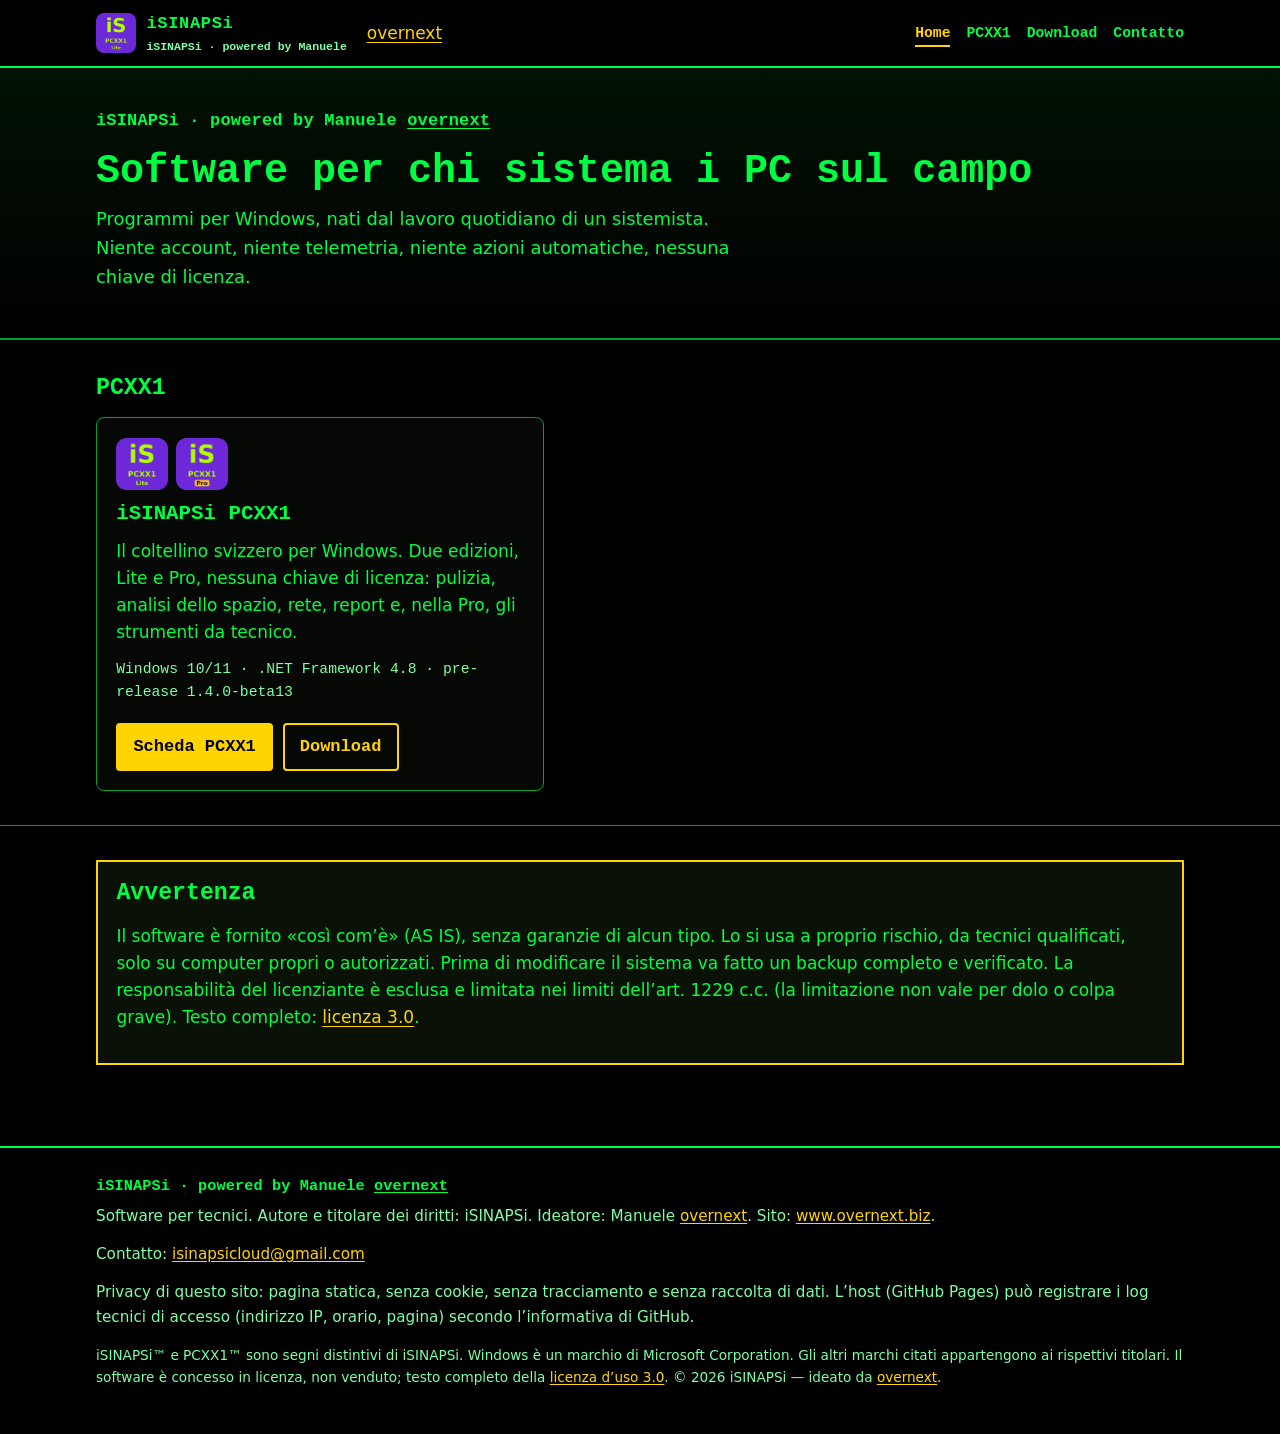
<file: docs/index.html>
<!DOCTYPE html>
<html lang="it">
<head>
  <meta charset="utf-8">
  <meta name="viewport" content="width=device-width, initial-scale=1">
  <meta name="color-scheme" content="dark">
  <meta name="description" content="iSINAPSi PCXX1, il coltellino svizzero per Windows. Lite e Pro, nessuna chiave di licenza. Pre-release 1.4.0-beta13.">
  <meta name="author" content="iSINAPSi">
  <meta name="theme-color" content="#000000">
  <link rel="canonical" href="https://maloxplay.github.io/iSINAPSi-PCXX1/">
  <meta property="og:type" content="website">
  <meta property="og:locale" content="it_IT">
  <meta property="og:site_name" content="iSINAPSi">
  <meta property="og:title" content="iSINAPSi — software per tecnici · powered by Manuele overnext">
  <meta property="og:description" content="iSINAPSi PCXX1, il coltellino svizzero per Windows. Lite e Pro, nessuna chiave di licenza. Pre-release 1.4.0-beta13.">
  <meta property="og:url" content="https://maloxplay.github.io/iSINAPSi-PCXX1/">
  <meta property="og:image" content="https://maloxplay.github.io/iSINAPSi-PCXX1/img/hero-beta13.png">
  <meta name="twitter:card" content="summary_large_image">
  <meta name="twitter:title" content="iSINAPSi — software per tecnici · powered by Manuele overnext">
  <meta name="twitter:description" content="iSINAPSi PCXX1, il coltellino svizzero per Windows. Lite e Pro, nessuna chiave di licenza. Pre-release 1.4.0-beta13.">
  <meta name="twitter:image" content="https://maloxplay.github.io/iSINAPSi-PCXX1/img/hero-beta13.png">
  <title>iSINAPSi — software per tecnici · powered by Manuele overnext</title>
  <link rel="icon" href="img/logo-lite.png" type="image/png">
  <link rel="apple-touch-icon" href="img/logo-pro.png">
  <link rel="stylesheet" href="css/style.css">
</head>
<body>
  <a class="skip" href="#contenuto">Vai al contenuto</a>
  <header class="site-header">
    <div class="wrap inner">
      <a class="brand" href="index.html">
        <img src="img/logo-lite.png" width="40" height="40" alt="">
        <span><span class="name">iSINAPSi</span><span class="tag">iSINAPSi · powered by Manuele <a href="https://www.overnext.biz" rel="noopener" target="_blank">overnext</a></span></span>
      </a>
      <nav aria-label="Principale">
        <ul>
          <li><a href="index.html" aria-current="page">Home</a></li>
          <li><a href="pcxx1.html">PCXX1</a></li>
          <li><a href="pcxx1.html#download">Download</a></li>
          <li><a href="#contatto">Contatto</a></li>
        </ul>
      </nav>
    </div>
  </header>

  <main id="contenuto">
    <section class="hero">
      <div class="wrap">
        <p class="signature">iSINAPSi · powered by Manuele <a href="https://www.overnext.biz" rel="noopener" target="_blank">overnext</a></p>
        <h1>Software per chi sistema i PC sul campo</h1>
        <p class="lead">Programmi per Windows, nati dal lavoro quotidiano di un sistemista. Niente account, niente telemetria, niente azioni automatiche, nessuna chiave di licenza.</p>
      </div>
    </section>
    <section id="software" aria-labelledby="h-software">
      <div class="wrap">
        <h2 id="h-software">PCXX1</h2>
        <article class="card">
          <div class="logos">
            <img src="img/logo-lite.png" width="52" height="52" alt="Logo PCXX1 Lite">
            <img src="img/logo-pro.png" width="52" height="52" alt="Logo PCXX1 Pro">
          </div>
          <h2>iSINAPSi PCXX1</h2>
          <p>Il coltellino svizzero per Windows. Due edizioni, Lite e Pro, nessuna chiave di licenza: pulizia, analisi dello spazio, rete, report e, nella Pro, gli strumenti da tecnico.</p>
          <p class="meta">Windows 10/11 · .NET Framework 4.8 · pre-release 1.4.0-beta13</p>
          <div class="btn-row">
            <a class="btn" href="pcxx1.html">Scheda PCXX1</a>
            <a class="btn btn-ghost" href="pcxx1.html#download">Download</a>
          </div>
        </article>
      </div>
    </section>
    <section id="responsabilita" aria-labelledby="h-resp">
      <div class="wrap">
        <div class="disclaimer">
          <h2 id="h-resp">Avvertenza</h2>
          <p>Il software è fornito «così com’è» (AS IS), senza garanzie di alcun tipo. Lo si usa a proprio rischio, da tecnici qualificati, solo su computer propri o autorizzati. Prima di modificare il sistema va fatto un backup completo e verificato. La responsabilità del licenziante è esclusa e limitata nei limiti dell’art. 1229 c.c. (la limitazione non vale per dolo o colpa grave). Testo completo: <a href="https://github.com/maloxplay/iSINAPSi-PCXX1/blob/main/LICENSE">licenza 3.0</a>.</p>
        </div>
      </div>
    </section>
  </main>
  <footer class="site-footer" id="contatto">
    <div class="wrap">
      <strong class="signature">iSINAPSi · powered by Manuele <a href="https://www.overnext.biz" rel="noopener" target="_blank">overnext</a></strong>
      <p>Software per tecnici. Autore e titolare dei diritti: iSINAPSi. Ideatore: Manuele <a href="https://www.overnext.biz" rel="noopener" target="_blank">overnext</a>. Sito: <a href="https://www.overnext.biz" rel="noopener" target="_blank">www.overnext.biz</a>.</p>
      <p>Contatto: <a href="mailto:isinapsicloud&#64;gmail.com">isinapsicloud&#64;gmail.com</a></p>
      <p>Privacy di questo sito: pagina statica, senza cookie, senza tracciamento e senza raccolta di dati. L’host (GitHub Pages) può registrare i log tecnici di accesso (indirizzo IP, orario, pagina) secondo l’informativa di GitHub.</p>
      <p class="legal-note">iSINAPSi™ e PCXX1™ sono segni distintivi di iSINAPSi. Windows è un marchio di Microsoft Corporation. Gli altri marchi citati appartengono ai rispettivi titolari. Il software è concesso in licenza, non venduto; testo completo della <a href="https://github.com/maloxplay/iSINAPSi-PCXX1/blob/main/LICENSE">licenza d’uso 3.0</a>. © 2026 iSINAPSi — ideato da <a href="https://www.overnext.biz" rel="noopener" target="_blank">overnext</a>.</p>
    </div>
  </footer>
</body>
</html>
</file>
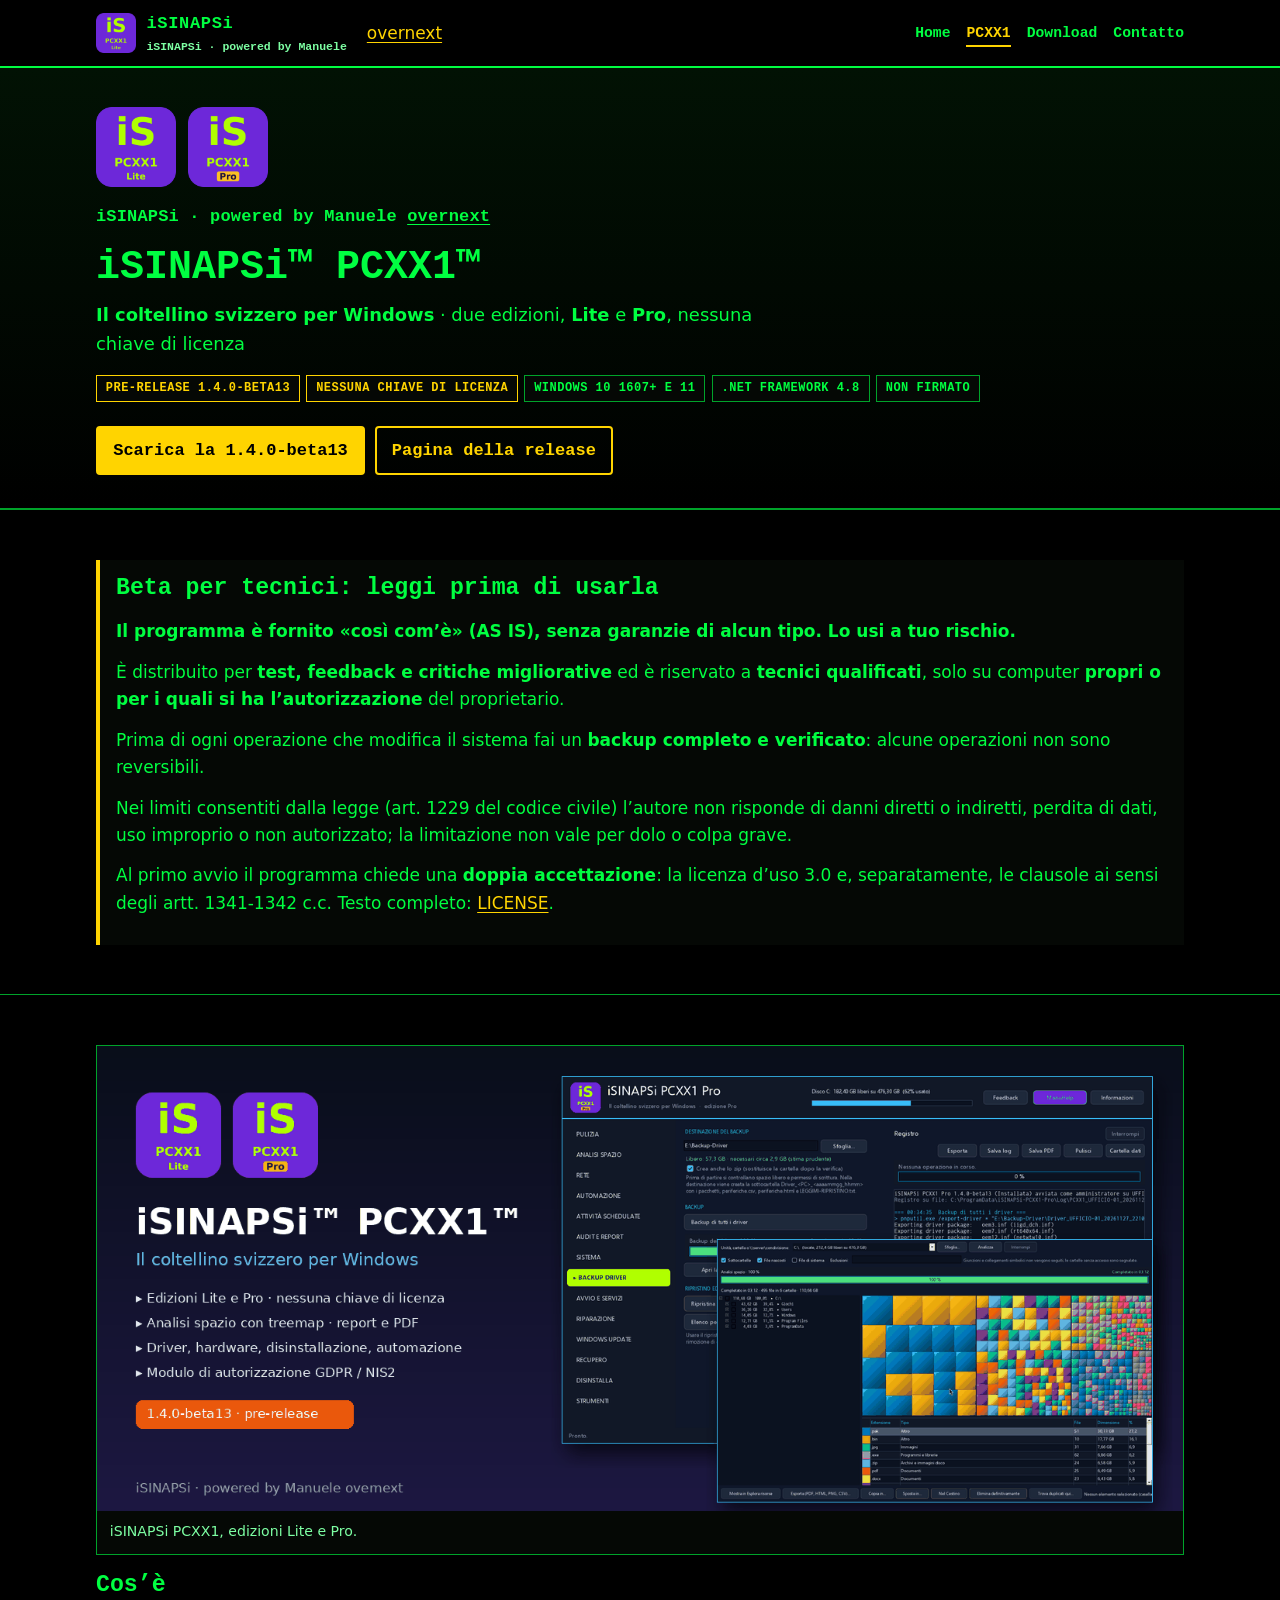
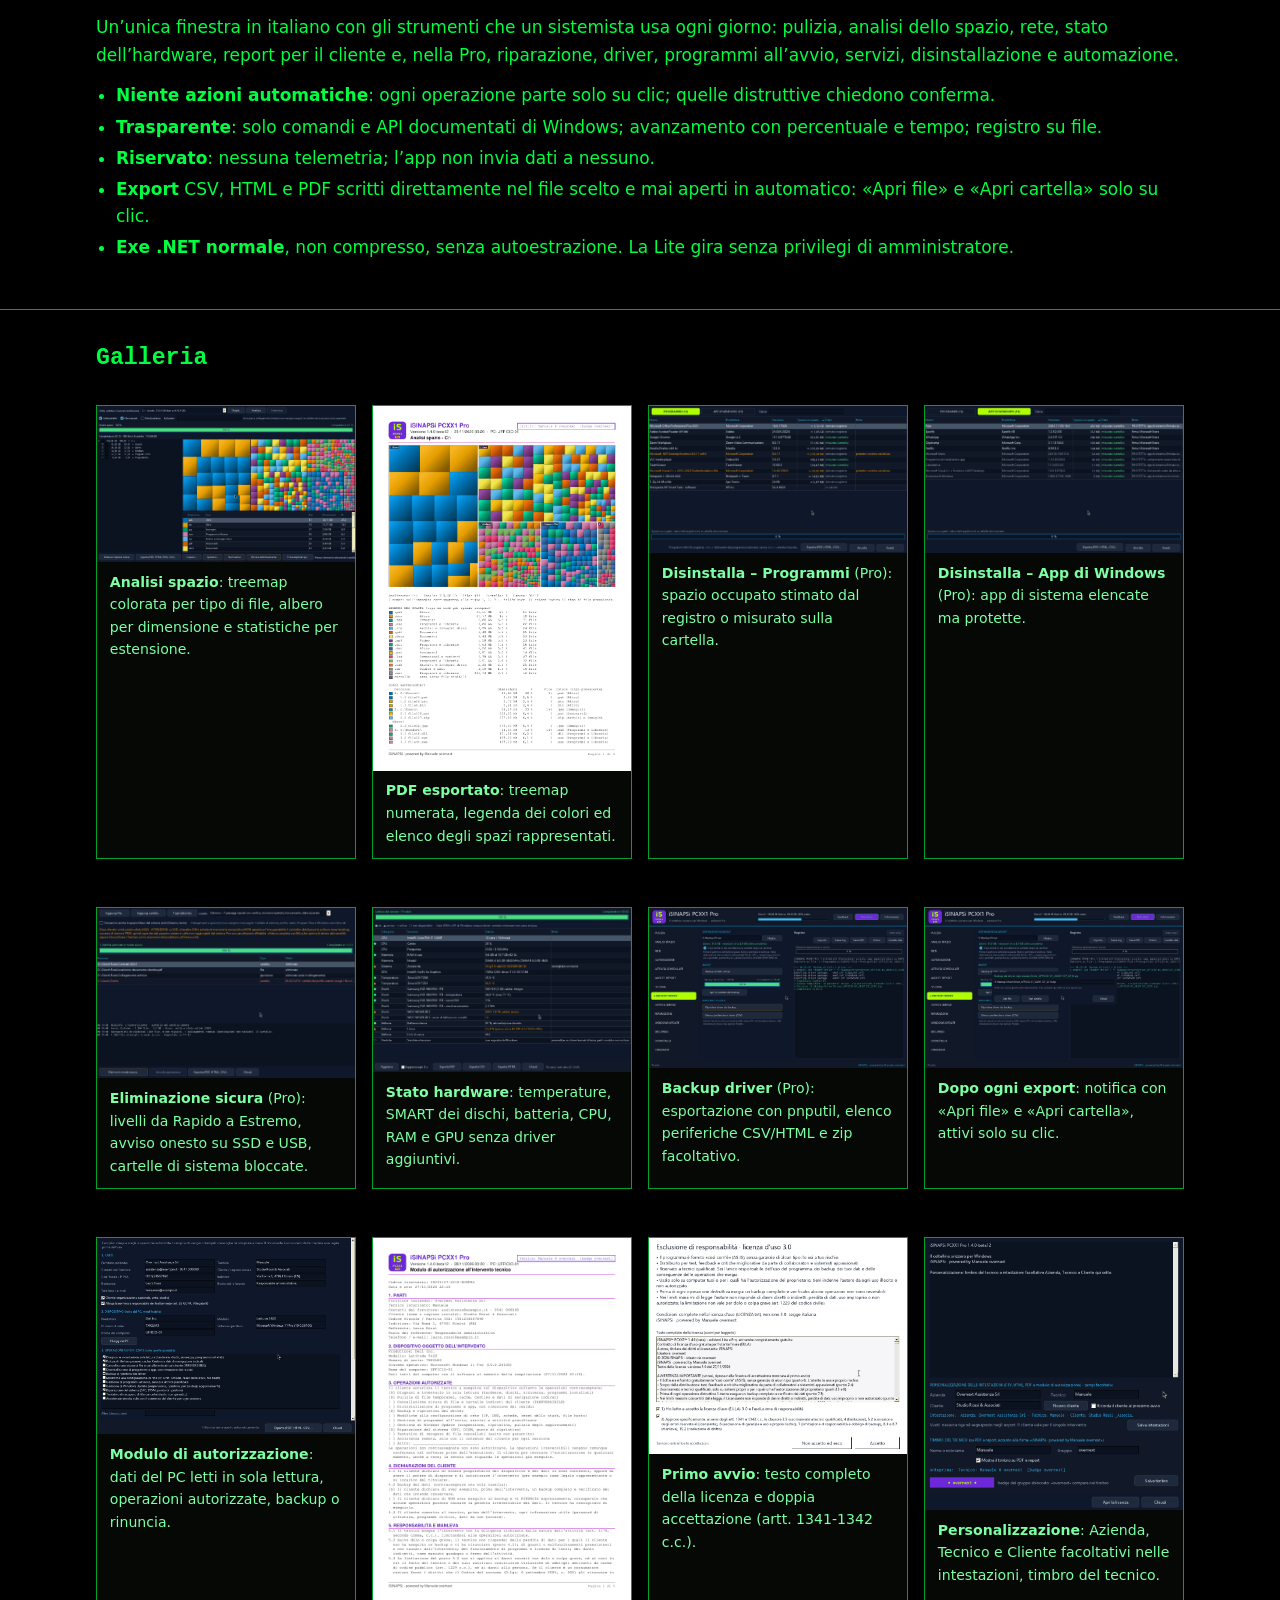
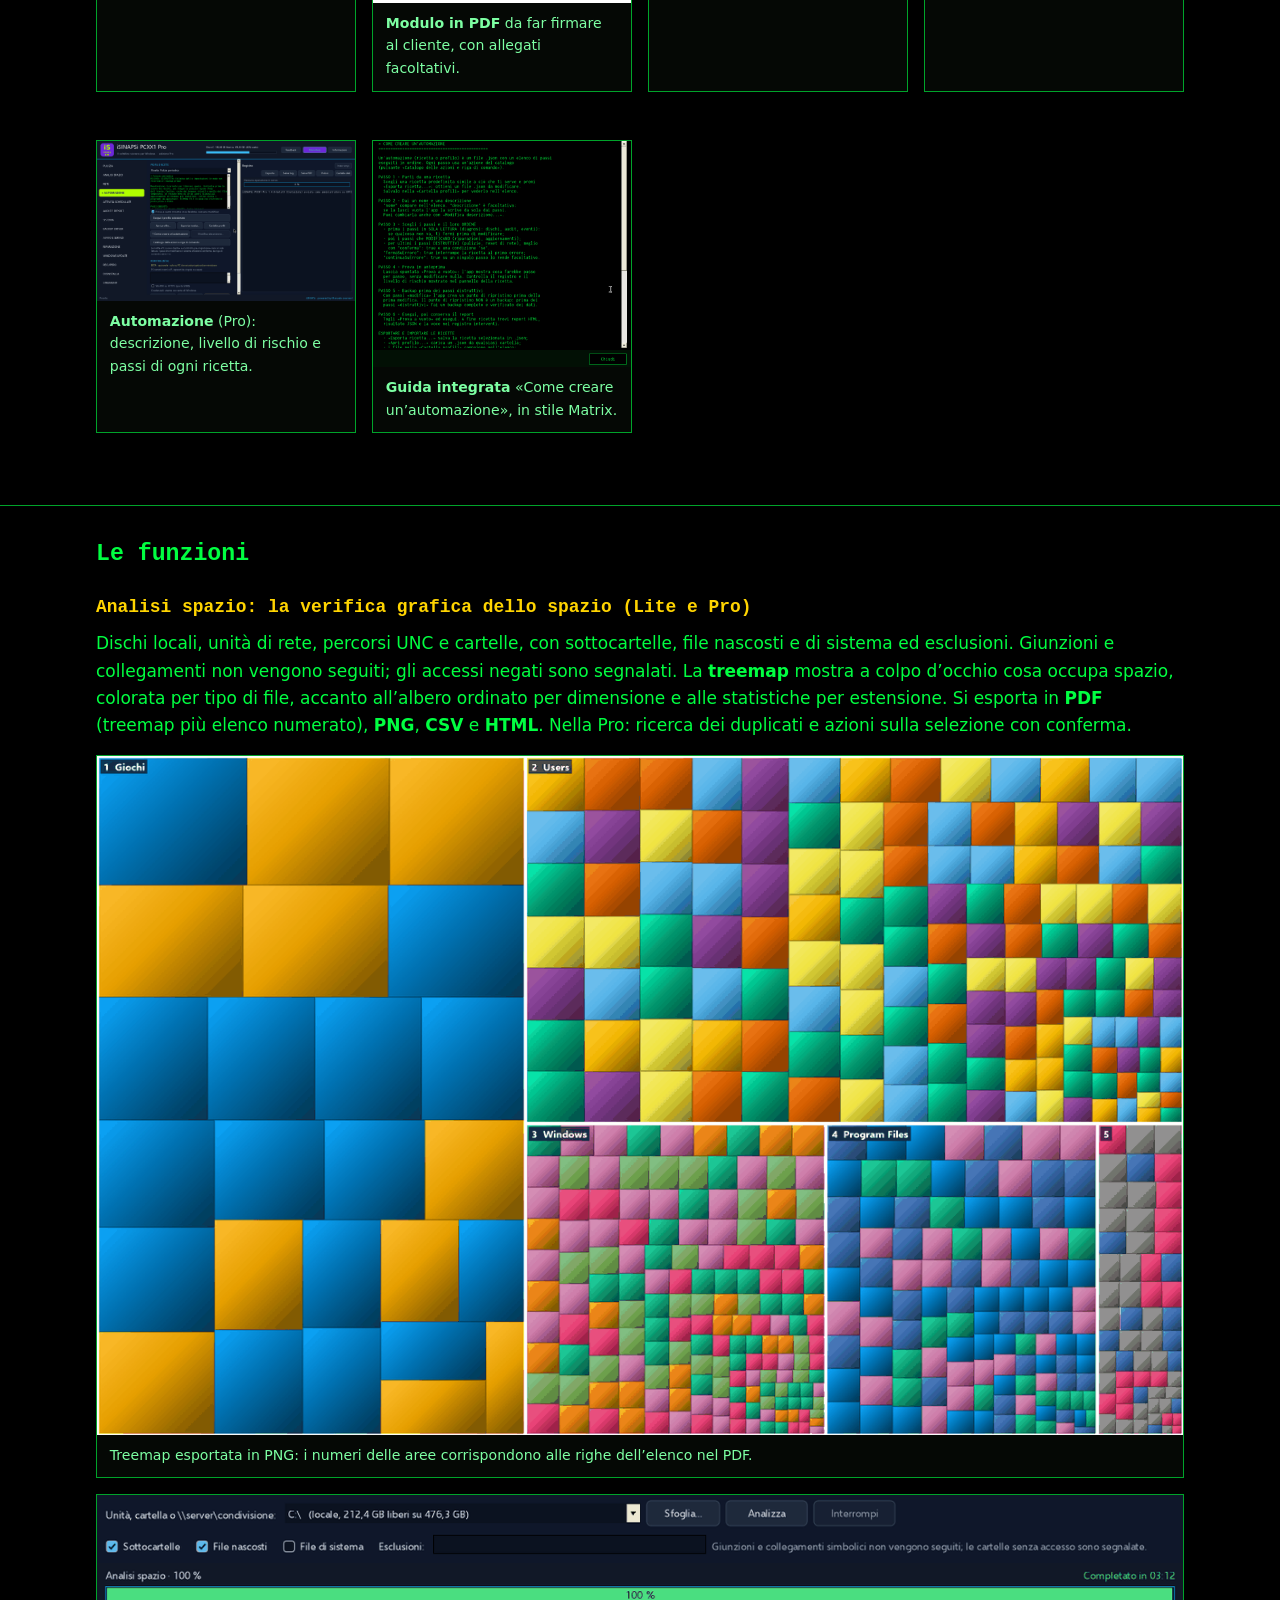
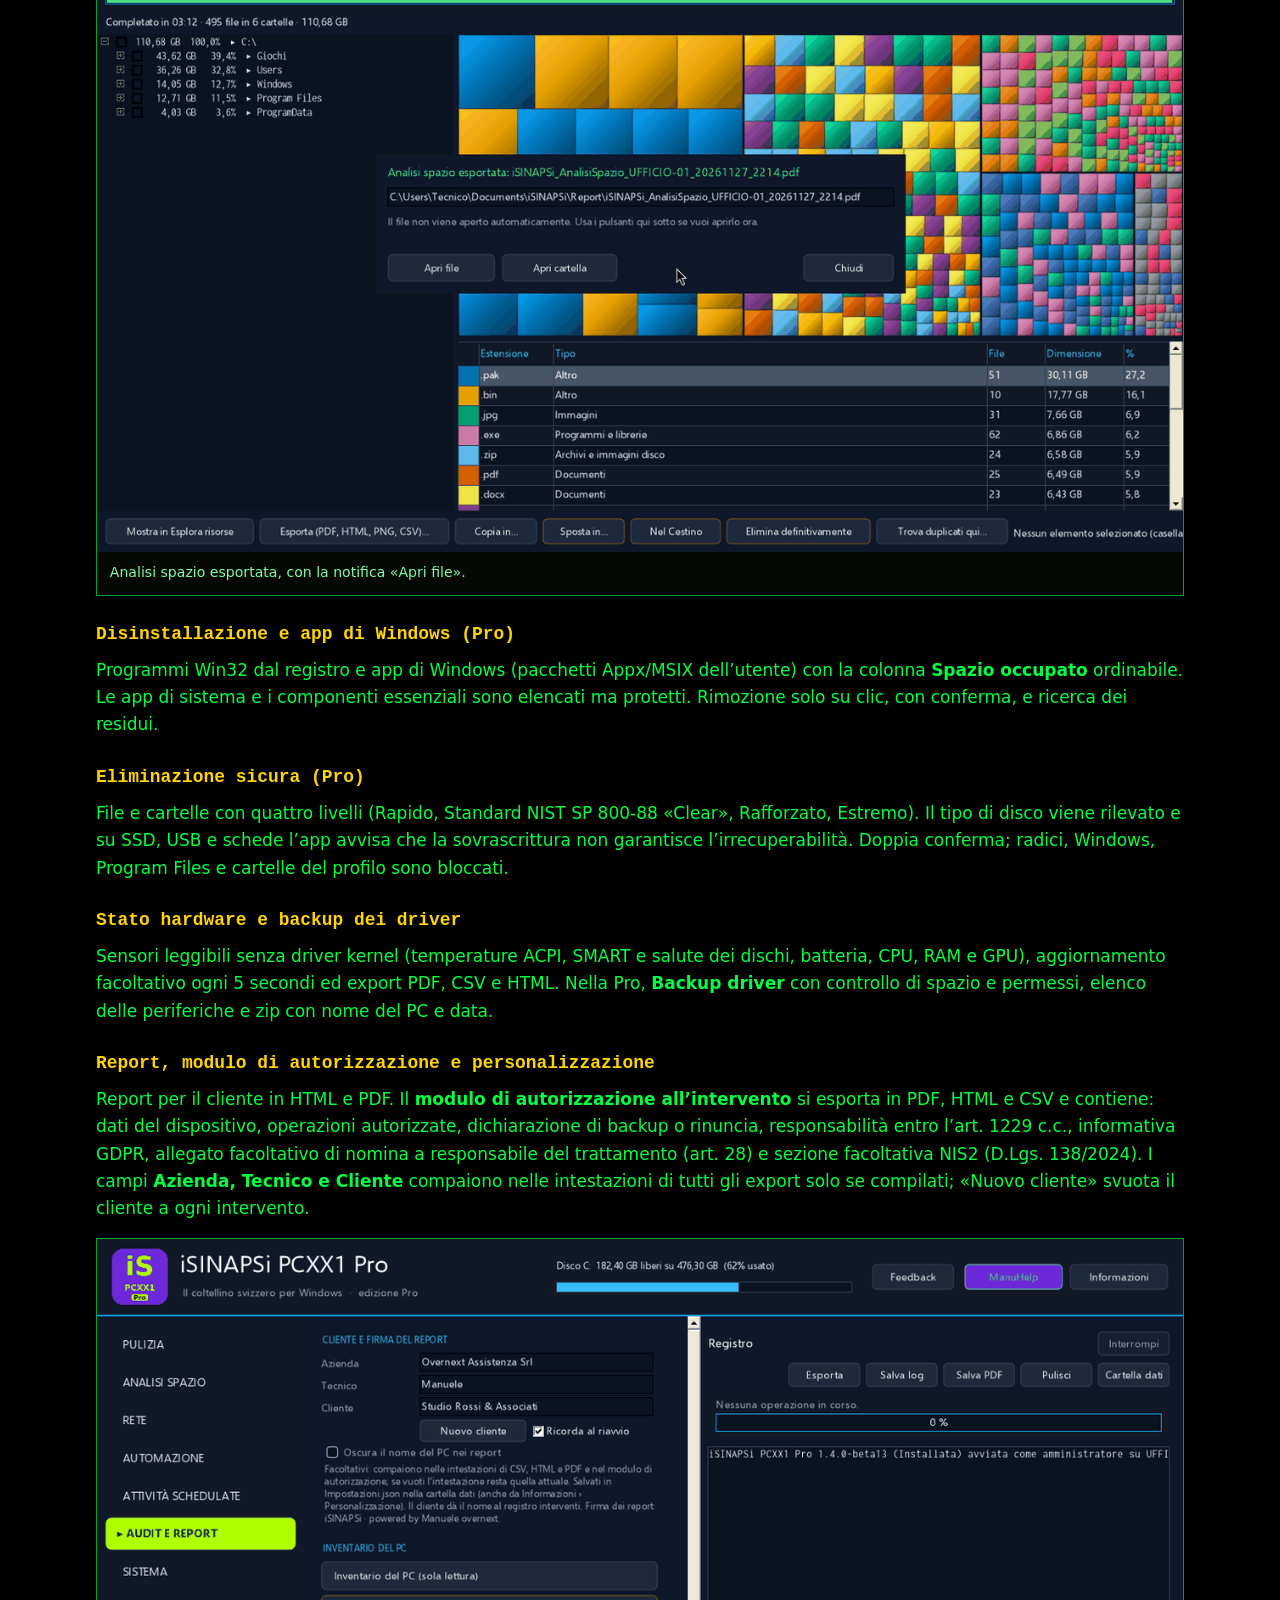
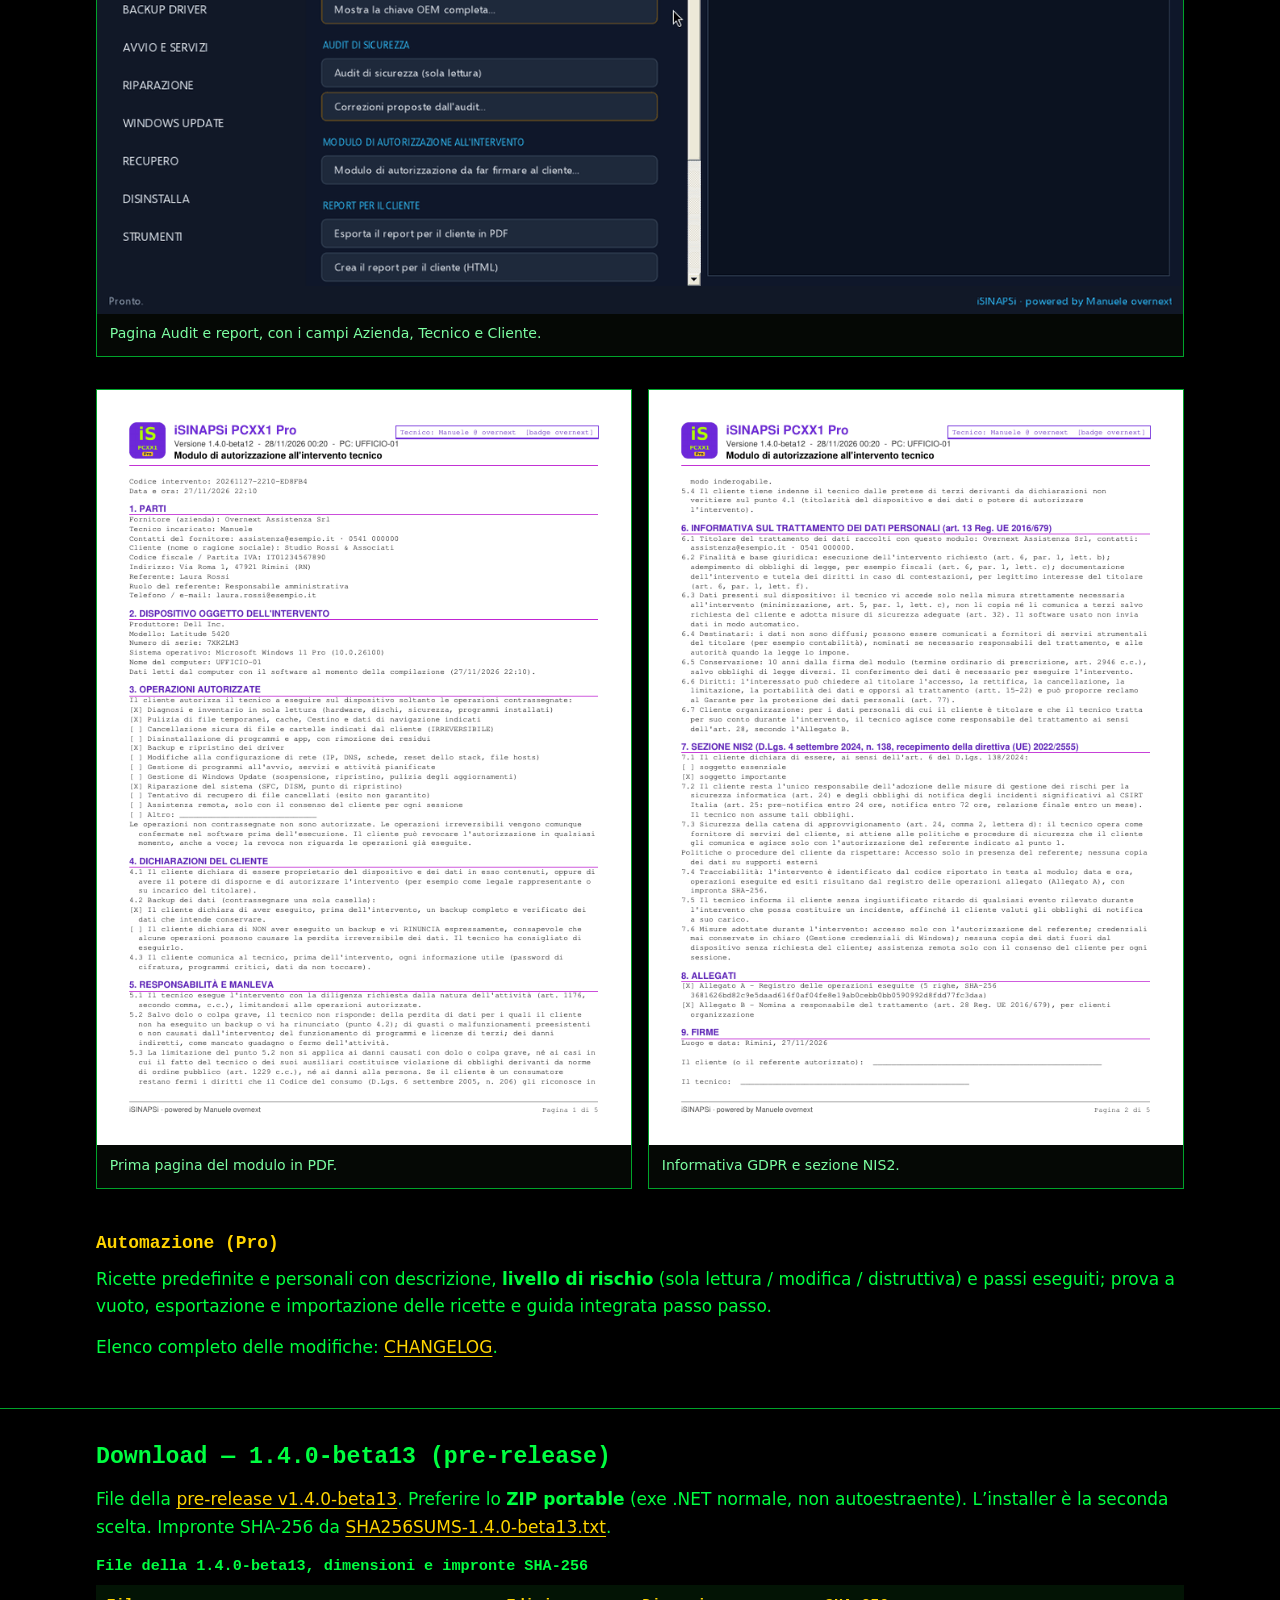
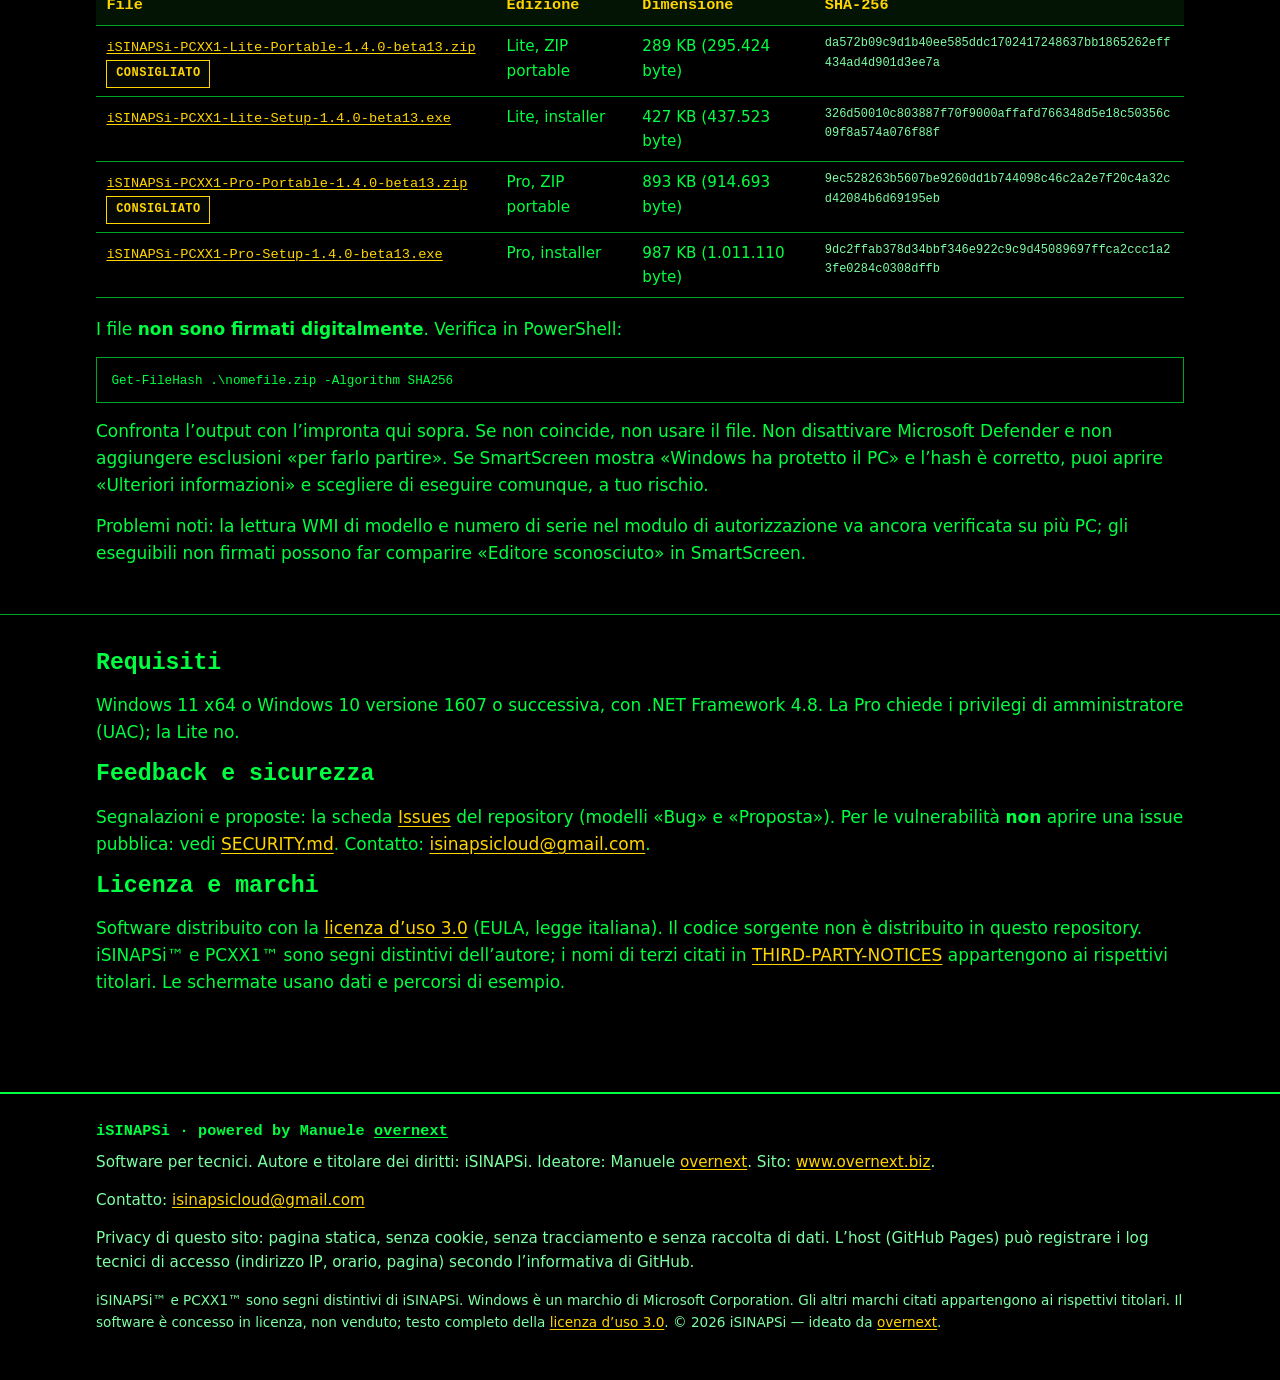
<file: docs/pcxx1.html>
<!DOCTYPE html>
<html lang="it">
<head>
  <meta charset="utf-8">
  <meta name="viewport" content="width=device-width, initial-scale=1">
  <meta name="color-scheme" content="dark">
  <meta name="description" content="iSINAPSi PCXX1, il coltellino svizzero per Windows. Lite e Pro, nessuna chiave di licenza. Pre-release 1.4.0-beta13.">
  <meta name="author" content="iSINAPSi">
  <meta name="theme-color" content="#000000">
  <link rel="canonical" href="https://maloxplay.github.io/iSINAPSi-PCXX1/pcxx1.html">
  <meta property="og:type" content="website">
  <meta property="og:locale" content="it_IT">
  <meta property="og:site_name" content="iSINAPSi">
  <meta property="og:title" content="iSINAPSi PCXX1 1.4.0-beta13 — Lite e Pro · powered by Manuele overnext">
  <meta property="og:description" content="iSINAPSi PCXX1, il coltellino svizzero per Windows. Lite e Pro, nessuna chiave di licenza. Pre-release 1.4.0-beta13.">
  <meta property="og:url" content="https://maloxplay.github.io/iSINAPSi-PCXX1/pcxx1.html">
  <meta property="og:image" content="https://maloxplay.github.io/iSINAPSi-PCXX1/img/hero-beta13.png">
  <meta name="twitter:card" content="summary_large_image">
  <meta name="twitter:title" content="iSINAPSi PCXX1 1.4.0-beta13 — Lite e Pro · powered by Manuele overnext">
  <meta name="twitter:description" content="iSINAPSi PCXX1, il coltellino svizzero per Windows. Lite e Pro, nessuna chiave di licenza. Pre-release 1.4.0-beta13.">
  <meta name="twitter:image" content="https://maloxplay.github.io/iSINAPSi-PCXX1/img/hero-beta13.png">
  <title>iSINAPSi PCXX1 1.4.0-beta13 — Lite e Pro · powered by Manuele overnext</title>
  <link rel="icon" href="img/logo-lite.png" type="image/png">
  <link rel="apple-touch-icon" href="img/logo-pro.png">
  <link rel="stylesheet" href="css/style.css">
</head>
<body>
  <a class="skip" href="#contenuto">Vai al contenuto</a>
  <header class="site-header">
    <div class="wrap inner">
      <a class="brand" href="index.html">
        <img src="img/logo-lite.png" width="40" height="40" alt="">
        <span><span class="name">iSINAPSi</span><span class="tag">iSINAPSi · powered by Manuele <a href="https://www.overnext.biz" rel="noopener" target="_blank">overnext</a></span></span>
      </a>
      <nav aria-label="Principale">
        <ul>
          <li><a href="index.html">Home</a></li>
          <li><a href="pcxx1.html" aria-current="page">PCXX1</a></li>
          <li><a href="#download">Download</a></li>
          <li><a href="#contatto">Contatto</a></li>
        </ul>
      </nav>
    </div>
  </header>

  <main id="contenuto">
    <section class="hero">
      <div class="wrap">
        <div class="logos-hero">
          <img src="img/logo-lite.png" width="80" height="80" alt="Logo iSINAPSi PCXX1 Lite">
          <img src="img/logo-pro.png" width="80" height="80" alt="Logo iSINAPSi PCXX1 Pro">
        </div>
        <p class="signature">iSINAPSi · powered by Manuele <a href="https://www.overnext.biz" rel="noopener" target="_blank">overnext</a></p>
        <h1>iSINAPSi™ PCXX1™</h1>
        <p class="lead"><b>Il coltellino svizzero per Windows</b> · due edizioni, <b>Lite</b> e <b>Pro</b>, nessuna chiave di licenza</p>
        <div class="badge-row">
          <span class="badge badge-yellow">pre-release 1.4.0-beta13</span>
          <span class="badge badge-yellow">nessuna chiave di licenza</span>
          <span class="badge">Windows 10 1607+ e 11</span>
          <span class="badge">.NET Framework 4.8</span>
          <span class="badge">non firmato</span>
        </div>
        <div class="btn-row" style="margin-top:1.1rem">
          <a class="btn" href="#download">Scarica la 1.4.0-beta13</a>
          <a class="btn btn-ghost" href="https://github.com/maloxplay/iSINAPSi-PCXX1/releases/tag/v1.4.0-beta13">Pagina della release</a>
        </div>
      </div>
    </section>

    <section aria-labelledby="h-beta">
      <div class="wrap">
        <div class="callout">
          <h2 id="h-beta">Beta per tecnici: leggi prima di usarla</h2>
          <p><strong>Il programma è fornito «così com’è» (AS IS), senza garanzie di alcun tipo. Lo usi a tuo rischio.</strong></p>
          <p>È distribuito per <strong>test, feedback e critiche migliorative</strong> ed è riservato a <strong>tecnici qualificati</strong>, solo su computer <strong>propri o per i quali si ha l’autorizzazione</strong> del proprietario.</p>
          <p>Prima di ogni operazione che modifica il sistema fai un <strong>backup completo e verificato</strong>: alcune operazioni non sono reversibili.</p>
          <p>Nei limiti consentiti dalla legge (art. 1229 del codice civile) l’autore non risponde di danni diretti o indiretti, perdita di dati, uso improprio o non autorizzato; la limitazione non vale per dolo o colpa grave.</p>
          <p>Al primo avvio il programma chiede una <strong>doppia accettazione</strong>: la licenza d’uso 3.0 e, separatamente, le clausole ai sensi degli artt. 1341-1342 c.c. Testo completo: <a href="https://github.com/maloxplay/iSINAPSi-PCXX1/blob/main/LICENSE">LICENSE</a>.</p>
        </div>
      </div>
    </section>

    <section aria-labelledby="h-cose">
      <div class="wrap">
        <figure>
          <img src="img/hero-beta13.png" width="1200" alt="iSINAPSi PCXX1 – il coltellino svizzero per Windows, edizioni Lite e Pro">
          <figcaption>iSINAPSi PCXX1, edizioni Lite e Pro.</figcaption>
        </figure>
        <h2 id="h-cose">Cos’è</h2>
        <p>Un’unica finestra in italiano con gli strumenti che un sistemista usa ogni giorno: pulizia, analisi dello spazio, rete, stato dell’hardware, report per il cliente e, nella Pro, riparazione, driver, programmi all’avvio, servizi, disinstallazione e automazione.</p>
        <ul>
          <li><strong>Niente azioni automatiche</strong>: ogni operazione parte solo su clic; quelle distruttive chiedono conferma.</li>
          <li><strong>Trasparente</strong>: solo comandi e API documentati di Windows; avanzamento con percentuale e tempo; registro su file.</li>
          <li><strong>Riservato</strong>: nessuna telemetria; l’app non invia dati a nessuno.</li>
          <li><strong>Export</strong> CSV, HTML e PDF scritti direttamente nel file scelto e mai aperti in automatico: «Apri file» e «Apri cartella» solo su clic.</li>
          <li><strong>Exe .NET normale</strong>, non compresso, senza autoestrazione. La Lite gira senza privilegi di amministratore.</li>
        </ul>
      </div>
    </section>

    <section aria-labelledby="h-galleria">
      <div class="wrap">
        <h2 id="h-galleria">Galleria</h2>
        <div class="gallery">
          <figure>
            <img src="img/analisi-spazio-treemap.png" width="440" alt="Analisi spazio con treemap">
            <figcaption><strong>Analisi spazio</strong>: treemap colorata per tipo di file, albero per dimensione e statistiche per estensione.</figcaption>
          </figure>
          <figure>
            <img src="img/analisi-spazio-pdf.png" width="440" alt="PDF dell'analisi spazio">
            <figcaption><strong>PDF esportato</strong>: treemap numerata, legenda dei colori ed elenco degli spazi rappresentati.</figcaption>
          </figure>
          <figure>
            <img src="img/disinstalla-programmi-spazio.png" width="440" alt="Disinstalla programmi con spazio occupato">
            <figcaption><strong>Disinstalla – Programmi</strong> (Pro): spazio occupato stimato dal registro o misurato sulla cartella.</figcaption>
          </figure>
          <figure>
            <img src="img/disinstalla-app-di-windows.png" width="440" alt="App di Windows">
            <figcaption><strong>Disinstalla – App di Windows</strong> (Pro): app di sistema elencate ma protette.</figcaption>
          </figure>
          <figure>
            <img src="img/eliminazione-sicura.png" width="440" alt="Eliminazione sicura">
            <figcaption><strong>Eliminazione sicura</strong> (Pro): livelli da Rapido a Estremo, avviso onesto su SSD e USB, cartelle di sistema bloccate.</figcaption>
          </figure>
          <figure>
            <img src="img/stato-hardware-sensori.png" width="440" alt="Stato hardware e sensori">
            <figcaption><strong>Stato hardware</strong>: temperature, SMART dei dischi, batteria, CPU, RAM e GPU senza driver aggiuntivi.</figcaption>
          </figure>
          <figure>
            <img src="img/backup-driver-beta13.png" width="440" alt="Backup driver">
            <figcaption><strong>Backup driver</strong> (Pro): esportazione con pnputil, elenco periferiche CSV/HTML e zip facoltativo.</figcaption>
          </figure>
          <figure>
            <img src="img/backup-driver-apri-file-beta13.png" width="440" alt="Notifica Apri file / Apri cartella">
            <figcaption><strong>Dopo ogni export</strong>: notifica con «Apri file» e «Apri cartella», attivi solo su clic.</figcaption>
          </figure>
          <figure>
            <img src="img/modulo-autorizzazione-finestra.png" width="440" alt="Modulo di autorizzazione">
            <figcaption><strong>Modulo di autorizzazione</strong>: dati del PC letti in sola lettura, operazioni autorizzate, backup o rinuncia.</figcaption>
          </figure>
          <figure>
            <img src="img/modulo-pdf-prima-pagina.png" width="440" alt="Modulo di autorizzazione in PDF">
            <figcaption><strong>Modulo in PDF</strong> da far firmare al cliente, con allegati facoltativi.</figcaption>
          </figure>
          <figure>
            <img src="img/eula-doppia-accettazione-2-di-2-beta13.png" width="440" alt="Doppia accettazione della licenza">
            <figcaption><strong>Primo avvio</strong>: testo completo della licenza e doppia accettazione (artt. 1341-1342 c.c.).</figcaption>
          </figure>
          <figure>
            <img src="img/personalizzazione-azienda-tecnico-cliente.png" width="440" alt="Personalizzazione">
            <figcaption><strong>Personalizzazione</strong>: Azienda, Tecnico e Cliente facoltativi nelle intestazioni, timbro del tecnico.</figcaption>
          </figure>
          <figure>
            <img src="img/automazione-ricette-descrizione-rischio-beta13.png" width="440" alt="Automazione">
            <figcaption><strong>Automazione</strong> (Pro): descrizione, livello di rischio e passi di ogni ricetta.</figcaption>
          </figure>
          <figure>
            <img src="img/automazione-guida-matrix.png" width="440" alt="Guida Come creare un'automazione">
            <figcaption><strong>Guida integrata</strong> «Come creare un’automazione», in stile Matrix.</figcaption>
          </figure>
        </div>
      </div>
    </section>

    <section aria-labelledby="h-funzioni">
      <div class="wrap">
        <h2 id="h-funzioni">Le funzioni</h2>

        <h3>Analisi spazio: la verifica grafica dello spazio (Lite e Pro)</h3>
        <p>Dischi locali, unità di rete, percorsi UNC e cartelle, con sottocartelle, file nascosti e di sistema ed esclusioni. Giunzioni e collegamenti non vengono seguiti; gli accessi negati sono segnalati. La <strong>treemap</strong> mostra a colpo d’occhio cosa occupa spazio, colorata per tipo di file, accanto all’albero ordinato per dimensione e alle statistiche per estensione. Si esporta in <strong>PDF</strong> (treemap più elenco numerato), <strong>PNG</strong>, <strong>CSV</strong> e <strong>HTML</strong>. Nella Pro: ricerca dei duplicati e azioni sulla selezione con conferma.</p>
        <figure class="shot-wide">
          <img src="img/analisi-spazio-treemap-png.png" width="820" alt="Treemap esportata in PNG con aree numerate">
          <figcaption>Treemap esportata in PNG: i numeri delle aree corrispondono alle righe dell’elenco nel PDF.</figcaption>
        </figure>
        <figure class="shot-wide">
          <img src="img/analisi-spazio-esportata-apri-file.png" width="820" alt="Analisi spazio esportata con la notifica Apri file">
          <figcaption>Analisi spazio esportata, con la notifica «Apri file».</figcaption>
        </figure>

        <h3>Disinstallazione e app di Windows (Pro)</h3>
        <p>Programmi Win32 dal registro e app di Windows (pacchetti Appx/MSIX dell’utente) con la colonna <strong>Spazio occupato</strong> ordinabile. Le app di sistema e i componenti essenziali sono elencati ma protetti. Rimozione solo su clic, con conferma, e ricerca dei residui.</p>

        <h3>Eliminazione sicura (Pro)</h3>
        <p>File e cartelle con quattro livelli (Rapido, Standard NIST SP 800-88 «Clear», Rafforzato, Estremo). Il tipo di disco viene rilevato e su SSD, USB e schede l’app avvisa che la sovrascrittura non garantisce l’irrecuperabilità. Doppia conferma; radici, Windows, Program Files e cartelle del profilo sono bloccati.</p>

        <h3>Stato hardware e backup dei driver</h3>
        <p>Sensori leggibili senza driver kernel (temperature ACPI, SMART e salute dei dischi, batteria, CPU, RAM e GPU), aggiornamento facoltativo ogni 5 secondi ed export PDF, CSV e HTML. Nella Pro, <strong>Backup driver</strong> con controllo di spazio e permessi, elenco delle periferiche e zip con nome del PC e data.</p>

        <h3>Report, modulo di autorizzazione e personalizzazione</h3>
        <p>Report per il cliente in HTML e PDF. Il <strong>modulo di autorizzazione all’intervento</strong> si esporta in PDF, HTML e CSV e contiene: dati del dispositivo, operazioni autorizzate, dichiarazione di backup o rinuncia, responsabilità entro l’art. 1229 c.c., informativa GDPR, allegato facoltativo di nomina a responsabile del trattamento (art. 28) e sezione facoltativa NIS2 (D.Lgs. 138/2024). I campi <strong>Azienda, Tecnico e Cliente</strong> compaiono nelle intestazioni di tutti gli export solo se compilati; «Nuovo cliente» svuota il cliente a ogni intervento.</p>
        <figure>
          <img src="img/report-campi-e-modulo-beta13.png" width="820" alt="Pagina Audit e report">
          <figcaption>Pagina Audit e report, con i campi Azienda, Tecnico e Cliente.</figcaption>
        </figure>
        <div class="gallery">
          <figure>
            <img src="img/modulo-pdf-prima-pagina.png" width="400" alt="Prima pagina del modulo">
            <figcaption>Prima pagina del modulo in PDF.</figcaption>
          </figure>
          <figure>
            <img src="img/modulo-pdf-pagina-nis2.png" width="400" alt="Informativa GDPR e sezione NIS2">
            <figcaption>Informativa GDPR e sezione NIS2.</figcaption>
          </figure>
        </div>

        <h3>Automazione (Pro)</h3>
        <p>Ricette predefinite e personali con descrizione, <strong>livello di rischio</strong> (sola lettura / modifica / distruttiva) e passi eseguiti; prova a vuoto, esportazione e importazione delle ricette e guida integrata passo passo.</p>
        <p>Elenco completo delle modifiche: <a href="https://github.com/maloxplay/iSINAPSi-PCXX1/blob/main/CHANGELOG.md">CHANGELOG</a>.</p>
      </div>
    </section>

    <section id="download" aria-labelledby="h-dl">
      <div class="wrap">
        <h2 id="h-dl">Download — 1.4.0-beta13 (pre-release)</h2>
        <p>File della <a href="https://github.com/maloxplay/iSINAPSi-PCXX1/releases/tag/v1.4.0-beta13">pre-release v1.4.0-beta13</a>. Preferire lo <strong>ZIP portable</strong> (exe .NET normale, non autoestraente). L’installer è la seconda scelta. Impronte SHA-256 da <a href="https://github.com/maloxplay/iSINAPSi-PCXX1/blob/main/SHA256SUMS-1.4.0-beta13.txt">SHA256SUMS-1.4.0-beta13.txt</a>.</p>
        <div class="table-wrap">
          <table>
            <caption>File della 1.4.0-beta13, dimensioni e impronte SHA-256</caption>
            <thead>
              <tr><th>File</th><th>Edizione</th><th>Dimensione</th><th>SHA-256</th></tr>
            </thead>
            <tbody>
              <tr>
                <td><a href="https://github.com/maloxplay/iSINAPSi-PCXX1/releases/download/v1.4.0-beta13/iSINAPSi-PCXX1-Lite-Portable-1.4.0-beta13.zip"><code>iSINAPSi-PCXX1-Lite-Portable-1.4.0-beta13.zip</code></a> <span class="badge badge-yellow">consigliato</span></td>
                <td>Lite, ZIP portable</td>
                <td>289 KB (295.424 byte)</td>
                <td class="hash">da572b09c9d1b40ee585ddc1702417248637bb1865262eff434ad4d901d3ee7a</td>
              </tr>
              <tr>
                <td><a href="https://github.com/maloxplay/iSINAPSi-PCXX1/releases/download/v1.4.0-beta13/iSINAPSi-PCXX1-Lite-Setup-1.4.0-beta13.exe"><code>iSINAPSi-PCXX1-Lite-Setup-1.4.0-beta13.exe</code></a></td>
                <td>Lite, installer</td>
                <td>427 KB (437.523 byte)</td>
                <td class="hash">326d50010c803887f70f9000affafd766348d5e18c50356c09f8a574a076f88f</td>
              </tr>
              <tr>
                <td><a href="https://github.com/maloxplay/iSINAPSi-PCXX1/releases/download/v1.4.0-beta13/iSINAPSi-PCXX1-Pro-Portable-1.4.0-beta13.zip"><code>iSINAPSi-PCXX1-Pro-Portable-1.4.0-beta13.zip</code></a> <span class="badge badge-yellow">consigliato</span></td>
                <td>Pro, ZIP portable</td>
                <td>893 KB (914.693 byte)</td>
                <td class="hash">9ec528263b5607be9260dd1b744098c46c2a2e7f20c4a32cd42084b6d69195eb</td>
              </tr>
              <tr>
                <td><a href="https://github.com/maloxplay/iSINAPSi-PCXX1/releases/download/v1.4.0-beta13/iSINAPSi-PCXX1-Pro-Setup-1.4.0-beta13.exe"><code>iSINAPSi-PCXX1-Pro-Setup-1.4.0-beta13.exe</code></a></td>
                <td>Pro, installer</td>
                <td>987 KB (1.011.110 byte)</td>
                <td class="hash">9dc2ffab378d34bbf346e922c9c9d45089697ffca2ccc1a23fe0284c0308dffb</td>
              </tr>
            </tbody>
          </table>
        </div>
        <p>I file <strong>non sono firmati digitalmente</strong>. Verifica in PowerShell:</p>
        <pre><code>Get-FileHash .\nomefile.zip -Algorithm SHA256</code></pre>
        <p>Confronta l’output con l’impronta qui sopra. Se non coincide, non usare il file. Non disattivare Microsoft Defender e non aggiungere esclusioni «per farlo partire». Se SmartScreen mostra «Windows ha protetto il PC» e l’hash è corretto, puoi aprire «Ulteriori informazioni» e scegliere di eseguire comunque, a tuo rischio.</p>
        <p>Problemi noti: la lettura WMI di modello e numero di serie nel modulo di autorizzazione va ancora verificata su più PC; gli eseguibili non firmati possono far comparire «Editore sconosciuto» in SmartScreen.</p>
      </div>
    </section>

    <section aria-labelledby="h-req">
      <div class="wrap">
        <h2 id="h-req">Requisiti</h2>
        <p>Windows 11 x64 o Windows 10 versione 1607 o successiva, con .NET Framework 4.8. La Pro chiede i privilegi di amministratore (UAC); la Lite no.</p>
        <h2>Feedback e sicurezza</h2>
        <p>Segnalazioni e proposte: la scheda <a href="https://github.com/maloxplay/iSINAPSi-PCXX1/issues">Issues</a> del repository (modelli «Bug» e «Proposta»). Per le vulnerabilità <strong>non</strong> aprire una issue pubblica: vedi <a href="https://github.com/maloxplay/iSINAPSi-PCXX1/blob/main/SECURITY.md">SECURITY.md</a>. Contatto: <a href="mailto:isinapsicloud&#64;gmail.com">isinapsicloud&#64;gmail.com</a>.</p>
        <h2>Licenza e marchi</h2>
        <p>Software distribuito con la <a href="https://github.com/maloxplay/iSINAPSi-PCXX1/blob/main/LICENSE">licenza d’uso 3.0</a> (EULA, legge italiana). Il codice sorgente non è distribuito in questo repository. iSINAPSi™ e PCXX1™ sono segni distintivi dell’autore; i nomi di terzi citati in <a href="https://github.com/maloxplay/iSINAPSi-PCXX1/blob/main/THIRD-PARTY-NOTICES.md">THIRD-PARTY-NOTICES</a> appartengono ai rispettivi titolari. Le schermate usano dati e percorsi di esempio.</p>
      </div>
    </section>
  </main>
  <footer class="site-footer" id="contatto">
    <div class="wrap">
      <strong class="signature">iSINAPSi · powered by Manuele <a href="https://www.overnext.biz" rel="noopener" target="_blank">overnext</a></strong>
      <p>Software per tecnici. Autore e titolare dei diritti: iSINAPSi. Ideatore: Manuele <a href="https://www.overnext.biz" rel="noopener" target="_blank">overnext</a>. Sito: <a href="https://www.overnext.biz" rel="noopener" target="_blank">www.overnext.biz</a>.</p>
      <p>Contatto: <a href="mailto:isinapsicloud&#64;gmail.com">isinapsicloud&#64;gmail.com</a></p>
      <p>Privacy di questo sito: pagina statica, senza cookie, senza tracciamento e senza raccolta di dati. L’host (GitHub Pages) può registrare i log tecnici di accesso (indirizzo IP, orario, pagina) secondo l’informativa di GitHub.</p>
      <p class="legal-note">iSINAPSi™ e PCXX1™ sono segni distintivi di iSINAPSi. Windows è un marchio di Microsoft Corporation. Gli altri marchi citati appartengono ai rispettivi titolari. Il software è concesso in licenza, non venduto; testo completo della <a href="https://github.com/maloxplay/iSINAPSi-PCXX1/blob/main/LICENSE">licenza d’uso 3.0</a>. © 2026 iSINAPSi — ideato da <a href="https://www.overnext.biz" rel="noopener" target="_blank">overnext</a>.</p>
    </div>
  </footer>
</body>
</html>
</file>
<file: docs/css/style.css>
/* iSINAPSi PCXX1 – landing statica. Nessun tracker, nessun cookie, nessun CDN.
   Testo/terminale: Matrix #00FF41 su nero. Accento PCXX1: giallo #FFD400. */
:root {
  --bg: #000000;
  --bg-elev: #050805;
  --line: #00A32A;
  --text: #00FF41;
  --muted: #7DFFA3;
  --yellow: #FFD400;
  --yellow-ink: #000000;
  --focus: #FFD400;
  --danger-bg: #0A1208;
  --max: 68rem;
  --radius: 0.5rem;
  --mono: ui-monospace, "Cascadia Code", "Segoe UI Mono", Consolas, "Liberation Mono", Menlo, monospace;
  --sans: "Segoe UI", "Segoe UI Variable", system-ui, -apple-system, "Helvetica Neue", Arial, sans-serif;
}
*, *::before, *::after { box-sizing: border-box; }
html { scroll-behavior: smooth; }
@media (prefers-reduced-motion: reduce) {
  html { scroll-behavior: auto; }
  *, *::before, *::after { animation: none !important; transition: none !important; }
}
body {
  margin: 0;
  background: var(--bg);
  color: var(--text);
  font-family: var(--sans);
  font-size: 1.0625rem;
  line-height: 1.6;
  min-height: 100vh;
}
img { max-width: 100%; height: auto; display: block; }
a { color: var(--yellow); text-underline-offset: 0.15em; }
a:hover { text-decoration-thickness: 0.12em; }
a:focus-visible, button:focus-visible, summary:focus-visible {
  outline: 3px solid var(--focus);
  outline-offset: 3px;
}
.skip {
  position: absolute;
  left: 0.75rem;
  top: -4rem;
  background: var(--yellow);
  color: var(--yellow-ink);
  font-weight: 700;
  padding: 0.5rem 0.85rem;
  z-index: 100;
  border-radius: 0.25rem;
}
.skip:focus { top: 0.75rem; }
.wrap { width: min(100% - 2rem, var(--max)); margin-inline: auto; }

.site-header {
  background: var(--bg);
  border-bottom: 2px solid var(--text);
  position: sticky;
  top: 0;
  z-index: 20;
}
.site-header .inner {
  display: flex;
  flex-wrap: wrap;
  align-items: center;
  gap: 0.75rem 1.25rem;
  padding: 0.65rem 0;
}
.brand {
  display: flex;
  align-items: center;
  gap: 0.65rem;
  text-decoration: none;
  color: var(--text);
  font-family: var(--mono);
  font-weight: 700;
}
.brand img { width: 2.5rem; height: 2.5rem; }
.brand .name { color: var(--text); letter-spacing: 0.04em; }
.brand .tag { display: block; font-size: 0.72rem; font-weight: 600; color: var(--muted); }
.brand .tag a { color: var(--muted); }
nav[aria-label="Principale"] { margin-left: auto; }
nav[aria-label="Principale"] ul {
  display: flex;
  flex-wrap: wrap;
  gap: 0.35rem 1rem;
  list-style: none;
  margin: 0;
  padding: 0;
  font-family: var(--mono);
  font-size: 0.92rem;
}
nav[aria-label="Principale"] a {
  color: var(--text);
  text-decoration: none;
  font-weight: 600;
  padding: 0.3rem 0;
  border-bottom: 2px solid transparent;
}
nav[aria-label="Principale"] a:hover,
nav[aria-label="Principale"] a[aria-current="page"] {
  color: var(--yellow);
  border-bottom-color: var(--yellow);
}

.hero {
  padding: 2.4rem 0 2.1rem;
  border-bottom: 1px solid var(--line);
  background:
    linear-gradient(180deg, #021204 0%, #000 100%);
}
.hero h1 {
  margin: 0 0 0.6rem;
  font-family: var(--mono);
  font-size: clamp(1.7rem, 4vw, 2.5rem);
  line-height: 1.2;
  font-weight: 700;
  color: var(--text);
}
.hero .lead { font-size: 1.12rem; max-width: 42rem; }
.signature {
  font-family: var(--mono);
  color: var(--text);
  font-weight: 700;
  letter-spacing: 0.01em;
  margin: 0 0 0.85rem;
}
.signature a { color: var(--text); }
.badge-row { display: flex; flex-wrap: wrap; gap: 0.4rem; margin: 1rem 0 0; }
.badge {
  display: inline-block;
  font-family: var(--mono);
  font-size: 0.75rem;
  font-weight: 700;
  letter-spacing: 0.04em;
  text-transform: uppercase;
  padding: 0.2rem 0.55rem;
  border: 1px solid var(--line);
  color: var(--text);
  background: var(--bg-elev);
}
.badge-yellow { border-color: var(--yellow); color: var(--yellow); }

.card {
  background: var(--bg-elev);
  border: 1px solid var(--line);
  border-radius: var(--radius);
  padding: 1.2rem;
  display: flex;
  flex-direction: column;
  gap: 0.7rem;
  max-width: 28rem;
}
.card h2 { margin: 0; font-family: var(--mono); font-size: 1.3rem; }
.card .logos { display: flex; gap: 0.5rem; align-items: center; }
.card .logos img { width: 3.25rem; height: 3.25rem; }
.card p { margin: 0; }
.card .meta { color: var(--muted); font-size: 0.92rem; font-family: var(--mono); }
.btn {
  display: inline-block;
  background: var(--yellow);
  color: var(--yellow-ink);
  font-family: var(--mono);
  font-weight: 800;
  text-decoration: none;
  padding: 0.55rem 0.95rem;
  border-radius: 0.25rem;
  border: 2px solid var(--yellow);
  width: fit-content;
}
.btn:hover { filter: brightness(1.08); }
.btn-ghost {
  background: transparent;
  color: var(--yellow);
}
.btn-row { display: flex; flex-wrap: wrap; gap: 0.6rem; margin-top: auto; padding-top: 0.4rem; }

main { padding-bottom: 3rem; }
section { padding: 2.1rem 0; }
section + section { border-top: 1px solid var(--line); }
h2 { font-family: var(--mono); font-size: 1.45rem; line-height: 1.25; margin: 0 0 0.9rem; color: var(--text); }
h3 { font-family: var(--mono); font-size: 1.12rem; margin: 1.5rem 0 0.55rem; color: var(--yellow); }
p { margin: 0 0 0.85rem; }
.muted { color: var(--muted); }

.table-wrap { overflow-x: auto; margin: 0.75rem 0 1.1rem; }
table { width: 100%; border-collapse: collapse; font-size: 0.95rem; }
caption { text-align: left; font-weight: 700; margin-bottom: 0.4rem; font-family: var(--mono); }
th, td {
  text-align: left;
  vertical-align: top;
  padding: 0.5rem 0.65rem;
  border-bottom: 1px solid var(--line);
}
th { background: #031405; font-family: var(--mono); font-weight: 700; color: var(--yellow); }
.hash {
  font-family: var(--mono);
  font-size: 0.75rem;
  word-break: break-all;
  color: var(--muted);
}
.mono { font-family: var(--mono); font-size: 0.9em; }

.callout {
  border-left: 4px solid var(--yellow);
  background: var(--bg-elev);
  padding: 0.9rem 1rem;
  margin: 1rem 0;
}
.callout h2, .callout h3 { margin-top: 0; }
.disclaimer {
  border: 2px solid var(--yellow);
  background: var(--danger-bg);
  padding: 1.1rem 1.15rem;
}
.gallery {
  display: grid;
  grid-template-columns: repeat(auto-fit, minmax(16rem, 1fr));
  gap: 1rem;
  margin: 1rem 0 1.4rem;
}
figure {
  margin: 1rem 0;
  background: var(--bg-elev);
  border: 1px solid var(--line);
  overflow: hidden;
}
figure img { width: 100%; }
figcaption {
  padding: 0.55rem 0.8rem 0.7rem;
  color: var(--muted);
  font-size: 0.88rem;
}
.shot-wide { grid-column: 1 / -1; }
pre, .cmd {
  background: #000;
  border: 1px solid var(--line);
  padding: 0.75rem 0.9rem;
  overflow-x: auto;
  font-family: var(--mono);
  font-size: 0.88rem;
  line-height: 1.45;
  color: var(--text);
}
code { font-family: var(--mono); font-size: 0.9em; }
ul, ol { margin: 0 0 0.9rem; padding-left: 1.25rem; }
li { margin: 0.25rem 0; }

.logos-hero { display: flex; gap: 0.75rem; align-items: center; margin-bottom: 1rem; }
.logos-hero img { width: 5rem; height: 5rem; }

.site-footer {
  border-top: 2px solid var(--text);
  background: #000;
  padding: 1.6rem 0 2rem;
  color: var(--muted);
  font-size: 0.95rem;
}
.site-footer .signature { display: block; margin-bottom: 0.4rem; }
.site-footer .signature, .site-footer .signature a { color: var(--text); }
.legal-note { margin-top: 1rem; font-size: 0.85rem; }

@media (max-width: 40rem) {
  nav[aria-label="Principale"] { margin-left: 0; width: 100%; }
  .logos-hero img { width: 3.5rem; height: 3.5rem; }
}

.card .meta { overflow-wrap: anywhere; hyphens: none; }
</file>
